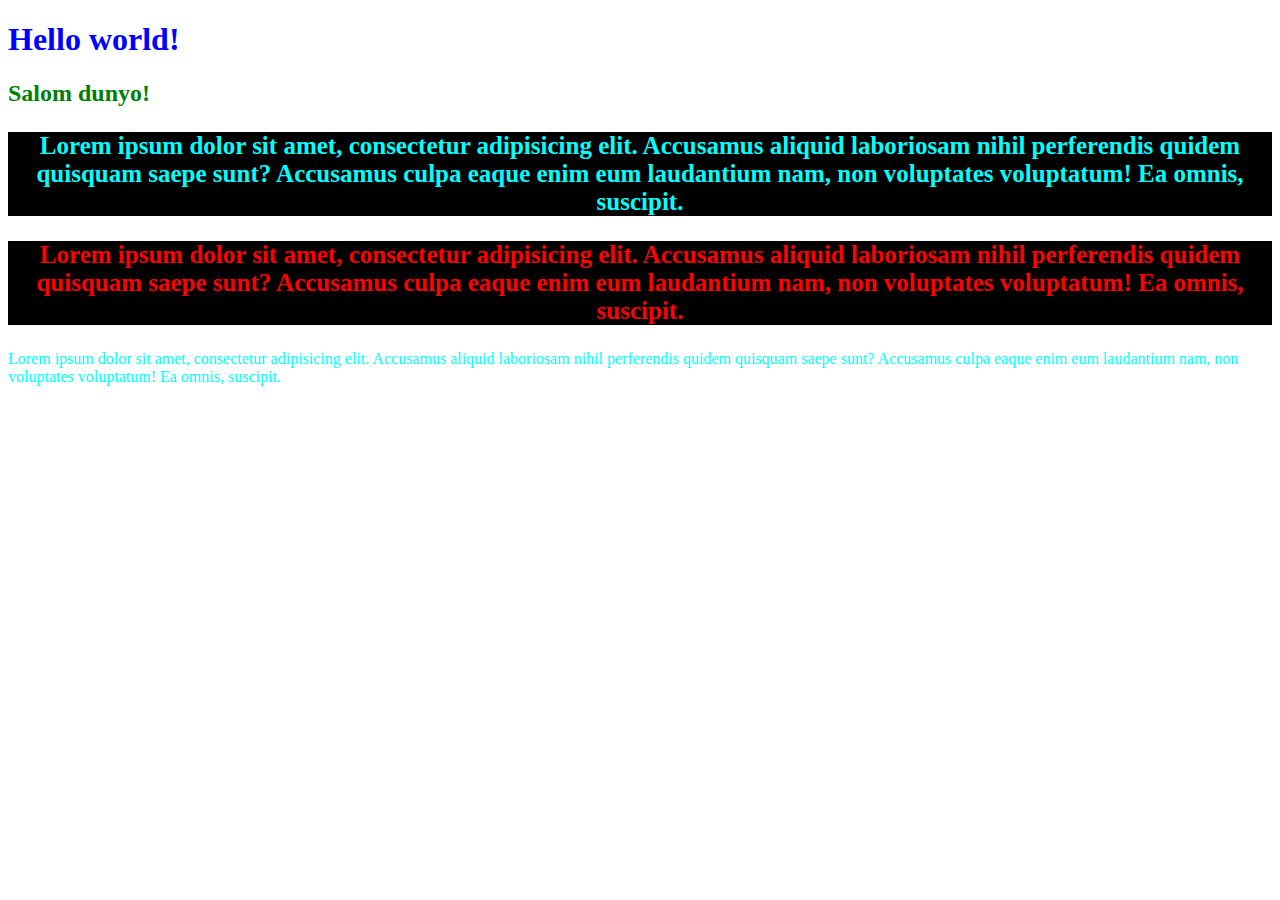
<file: index.html>
<!DOCTYPE html>
<html lang="en">
<head>
        <meta charset="UTF-8">
        <title>Title</title>
    <link rel="stylesheet" href="css/main.css">
</head>
<style>
    h2{
        color: green;
    }
</style>
<body>

<h1 style="color: blue">Hello world!</h1>

<h2>Salom dunyo!</h2>
<p class="text fon" id="ba">
    Lorem ipsum dolor sit amet, consectetur adipisicing elit. Accusamus aliquid
    laboriosam nihil perferendis quidem quisquam saepe sunt? Accusamus culpa eaque
    enim eum laudantium nam, non voluptates voluptatum! Ea omnis, suscipit.
</p>
<p class="fon" id="bg">
    Lorem ipsum dolor sit amet, consectetur adipisicing elit. Accusamus aliquid
    laboriosam nihil perferendis quidem quisquam saepe sunt? Accusamus culpa eaque
    enim eum laudantium nam, non voluptates voluptatum! Ea omnis, suscipit.
</p>
<p class="text">
    Lorem ipsum dolor sit amet, consectetur adipisicing elit. Accusamus aliquid
    laboriosam nihil perferendis quidem quisquam saepe sunt? Accusamus culpa eaque
    enim eum laudantium nam, non voluptates voluptatum! Ea omnis, suscipit.
</p>
</body>
</html>
</file>
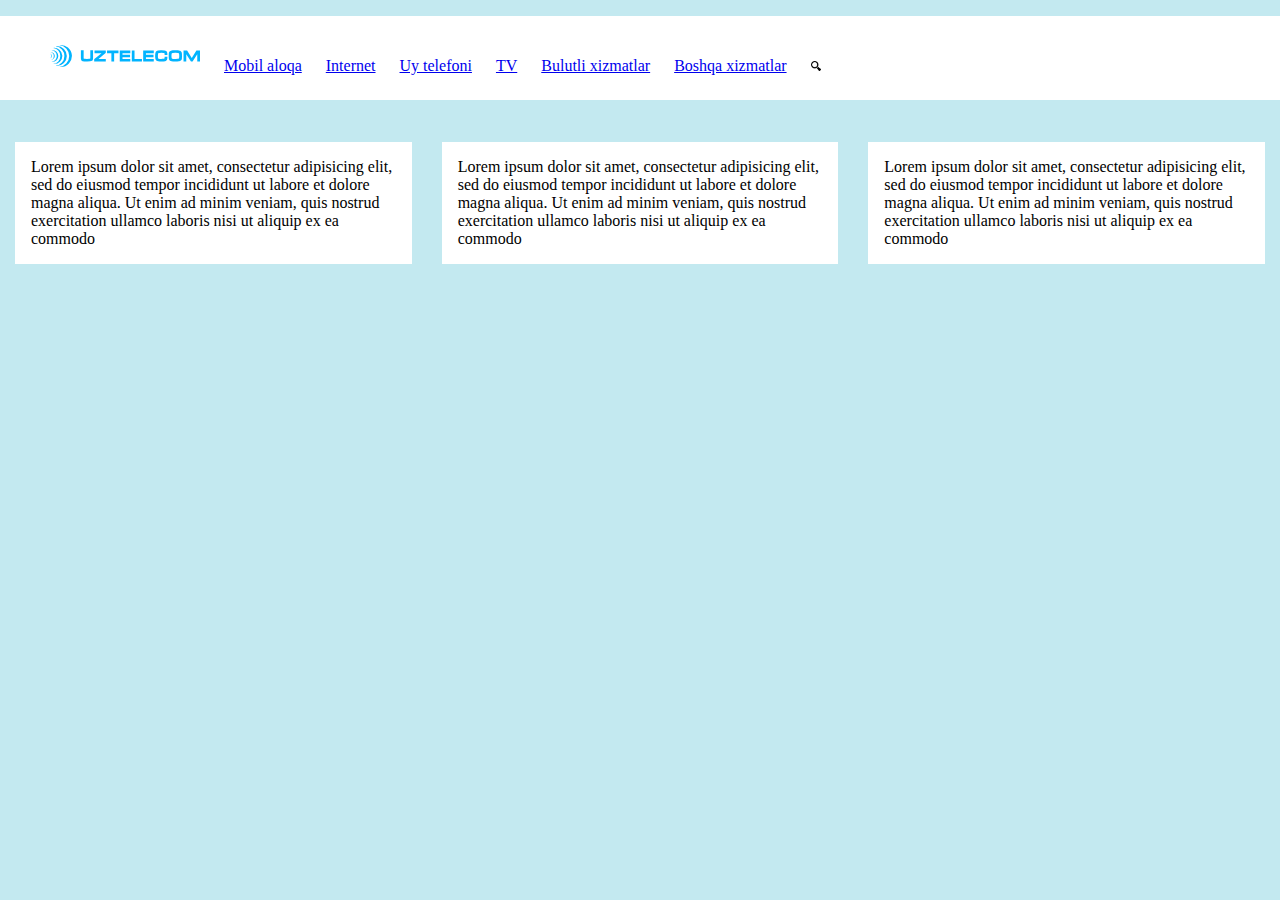
<file: rasmlar/index.html>
<!DOCTYPE html>
<!-- saved from url=(0029)file:///D:/ITC/CSS/index.html -->
<html><head><meta http-equiv="Content-Type" content="text/html; charset=windows-1252">
	<title></title>
	<link rel="stylesheet" type="text/css" href="./index_files/main.css">
</head>
<body>
<div class="navbar">
	
	<ul compact="navbar-menu">
		<li class="navbar-item"><img src="./index_files/logo (1).svg" width="150px" height="30px"></li>
		<li class="navbar-item"><a href="file:///D:/ITC/CSS/index.html#">Mobil aloqa</a>
         <ul class="drop-menu">
         	<li class="drop-item navbar-item"><a href="file:///D:/ITC/CSS/index.html#">GSM</a></li>
         	<li class="drop-item navbar-item"><a href="file:///D:/ITC/CSS/index.html#">CDMA</a></li>
         </ul>
		</li>
		<li class="navbar-item"><a href="file:///D:/ITC/CSS/index.html#">Internet</a>
        <ul class="drop-menu">
         	<li class="drop-item navbar-item"><a href="file:///D:/ITC/CSS/index.html#">Tariflar</a></li>
         	<li class="drop-item navbar-item"><a href="file:///D:/ITC/CSS/index.html#">Xizmatlar</a></li>
         	<li class="drop-item navbar-item"><a href="file:///D:/ITC/CSS/index.html#">Qanday ulanish mumkin</a></li>
         	<li class="drop-item navbar-item"><a href="file:///D:/ITC/CSS/index.html#">Foydali axborotlar</a></li>
         	<li class="drop-item navbar-item"><a href="file:///D:/ITC/CSS/index.html#">Qurilmalar</a></li>
         </ul>
		</li>
		<li class="navbar-item"><a href="file:///D:/ITC/CSS/index.html#">Uy telefoni</a>
        <ul class="drop-menu">
         	<li class="drop-item navbar-item"><a href="file:///D:/ITC/CSS/index.html#">Tariflar</a></li>
         	<li class="drop-item navbar-item"><a href="file:///D:/ITC/CSS/index.html#">Xalqaro xizmatlar</a></li>
         	<li class="drop-item navbar-item"><a href="file:///D:/ITC/CSS/index.html#">Qo'shimcha xizmatlar</a></li>
         	<li class="drop-item navbar-item"><a href="file:///D:/ITC/CSS/index.html#">Chiroyli raqamlar</a></li>
         </ul>
		</li>
		<li class="navbar-item"><a href="file:///D:/ITC/CSS/index.html#">TV</a>
         <ul class="drop-menu">
         	<li class="drop-item navbar-item"><a href="file:///D:/ITC/CSS/index.html#">IPTV</a></li>
         	<li class="drop-item navbar-item"><a href="file:///D:/ITC/CSS/index.html#">Telecom TV</a></li>
         	<li class="drop-item navbar-item"><a href="file:///D:/ITC/CSS/index.html#">Mediabox</a></li>
         </ul>
		</li>
		<li class="navbar-item"><a href="file:///D:/ITC/CSS/index.html#">Bulutli xizmatlar</a>
         <ul class="drop-menu">
         	<li class="drop-item navbar-item"><a href="file:///D:/ITC/CSS/index.html#">Virtual Dedicated Server</a></li>
         	<li class="drop-item navbar-item"><a href="file:///D:/ITC/CSS/index.html#">Virtual Deskopt Infrastructure</a></li>
         	<li class="drop-item navbar-item"><a href="file:///D:/ITC/CSS/index.html#">UZCLOUD.UZ videkonferensaloqa</a></li>
         	<li class="drop-item navbar-item"><a href="file:///D:/ITC/CSS/index.html#">Colaction</a></li>
         	<li class="drop-item navbar-item"><a href="file:///D:/ITC/CSS/index.html#">WEB-hosting va domen</a></li>
         	<li class="drop-item navbar-item"><a href="file:///D:/ITC/CSS/index.html#">UZTELECOM Disk</a></li>
         </ul>
		</li>
		<li class="navbar-item"><a href="file:///D:/ITC/CSS/index.html#">Boshqa xizmatlar</a>
         <ul class="drop-menu">
         	<li class="drop-item navbar-item"><a href="file:///D:/ITC/CSS/index.html#">Call-markaz xizmatlari</a></li>
         </ul>
		</li>
		<li class="navbar-item"><img src="./index_files/poisk2.png" width="10px" height="10px"></li>
	</ul>
</div>
<div class="flex-box">
	<div class="flex-item">
		<p>Lorem ipsum dolor sit amet, consectetur adipisicing elit, sed do eiusmod
		tempor incididunt ut labore et dolore magna aliqua. Ut enim ad minim veniam,
		quis nostrud exercitation ullamco laboris nisi ut aliquip ex ea commodo
		</p>
	</div>
	<div class="flex-item">
		<p>Lorem ipsum dolor sit amet, consectetur adipisicing elit, sed do eiusmod
		tempor incididunt ut labore et dolore magna aliqua. Ut enim ad minim veniam,
		quis nostrud exercitation ullamco laboris nisi ut aliquip ex ea commodo
		</p>
	</div>
	<div class="flex-item">
		<p>Lorem ipsum dolor sit amet, consectetur adipisicing elit, sed do eiusmod
		tempor incididunt ut labore et dolore magna aliqua. Ut enim ad minim veniam,
		quis nostrud exercitation ullamco laboris nisi ut aliquip ex ea commodo
		</p>
	</div>
</div>

</body></html>
</file>
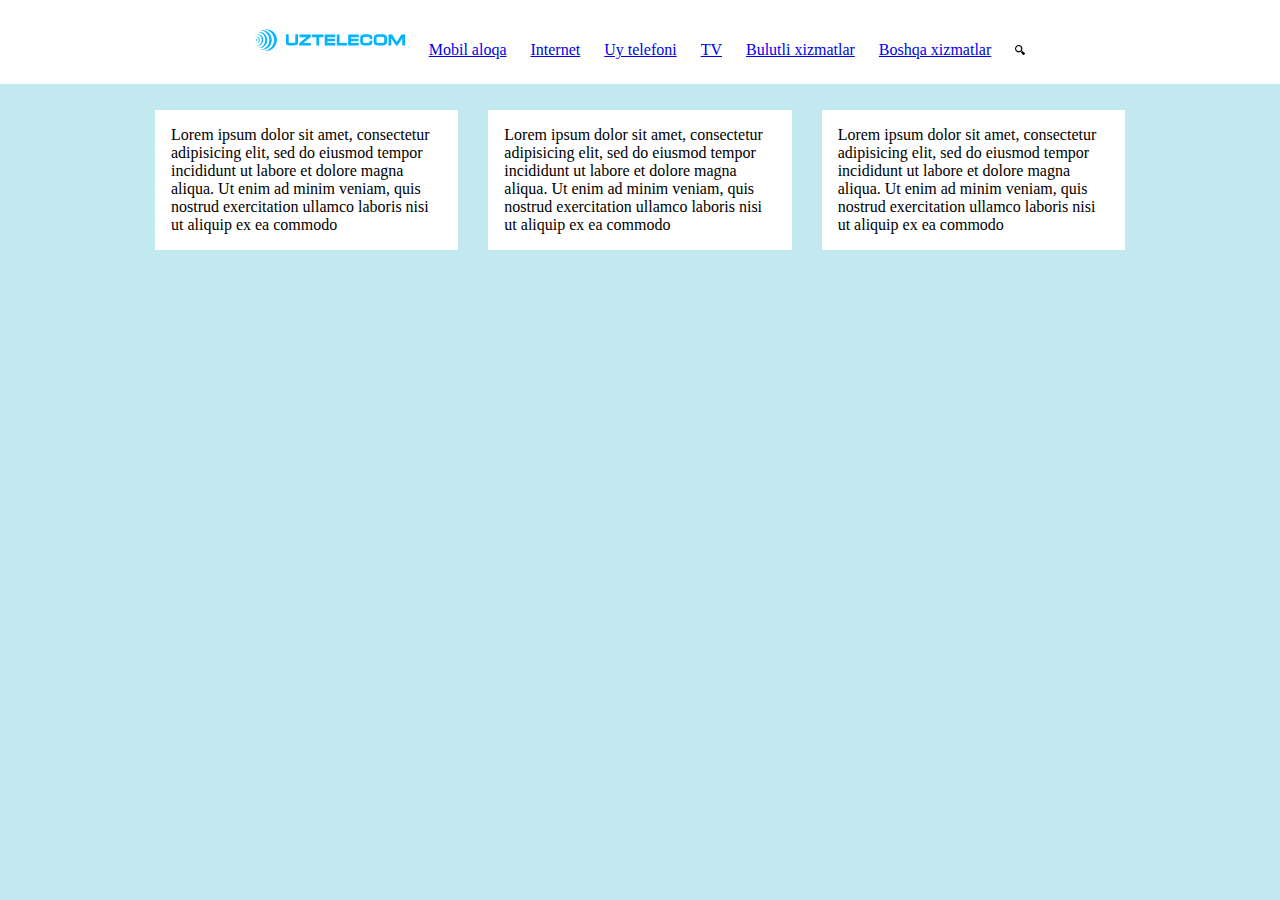
<file: index11.html>
<!DOCTYPE html>
<html>
<head>
	<title></title>
	<link rel="stylesheet" type="text/css" href="css/main11.css">
</head>
<body>
<div class="navbar">
	
	<ul class="navbar-menu">
		<li class="navbar-item"><img src="rasmlar/logo (1).svg" width="150px" height="30px"></li>
		<li class="navbar-item"><a href="#">Mobil aloqa</a>
         <ul class="drop-menu">
         	<li class="drop-item navbar-item"><a href="#">GSM</a></li>
         	<li class="drop-item navbar-item"><a href="#">CDMA</a></li>
         </ul>
		</li>
		<li class="navbar-item"><a href="#">Internet</a>
        <ul class="drop-menu">
         	<li class="drop-item navbar-item"><a href="#">Tariflar</a></li>
         	<li class="drop-item navbar-item"><a href="#">Xizmatlar</a></li>
         	<li class="drop-item navbar-item"><a href="#">Qanday ulanish mumkin</a></li>
         	<li class="drop-item navbar-item"><a href="#">Foydali axborotlar</a></li>
         	<li class="drop-item navbar-item"><a href="#">Qurilmalar</a></li>
         </ul>
		</li>
		<li class="navbar-item"><a href="#">Uy telefoni</a>
        <ul class="drop-menu">
         	<li class="drop-item navbar-item"><a href="#">Tariflar</a></li>
         	<li class="drop-item navbar-item"><a href="#">Xalqaro xizmatlar</a></li>
         	<li class="drop-item navbar-item"><a href="#">Qo'shimcha xizmatlar</a></li>
         	<li class="drop-item navbar-item"><a href="#">Chiroyli raqamlar</a></li>
         </ul>
		</li>
		<li class="navbar-item"><a href="#">TV</a>
         <ul class="drop-menu">
         	<li class="drop-item navbar-item"><a href="#">IPTV</a></li>
         	<li class="drop-item navbar-item"><a href="#">Telecom TV</a></li>
         	<li class="drop-item navbar-item"><a href="#">Mediabox</a></li>
         </ul>
		</li>
		<li class="navbar-item"><a href="#">Bulutli xizmatlar</a>
         <ul class="drop-menu">
         	<li class="drop-item navbar-item"><a href="#">Virtual Dedicated Server</a></li>
         	<li class="drop-item navbar-item"><a href="#">Virtual Deskopt Infrastructure</a></li>
         	<li class="drop-item navbar-item"><a href="#">UZCLOUD.UZ videkonferensaloqa</a></li>
         	<li class="drop-item navbar-item"><a href="#">Colaction</a></li>
         	<li class="drop-item navbar-item"><a href="#">WEB-hosting va domen</a></li>
         	<li class="drop-item navbar-item"><a href="#">UZTELECOM Disk</a></li>
         </ul>
		</li >
		<li class="navbar-item"><a href="#">Boshqa xizmatlar</a>
         <ul class="drop-menu">
         	<li class="drop-item navbar-item"><a href="#">Call-markaz xizmatlari</a></li>
         </ul>
		</li>
		<li class="navbar-item"><img src="rasmlar/poisk2.png" width="10px" height="10px"></li>
	</ul>
</div>
<div class="flex-box">
	<div class="flex-item">
		<p>Lorem ipsum dolor sit amet, consectetur adipisicing elit, sed do eiusmod
		tempor incididunt ut labore et dolore magna aliqua. Ut enim ad minim veniam,
		quis nostrud exercitation ullamco laboris nisi ut aliquip ex ea commodo
		</p>
	</div>
	<div class="flex-item">
		<p>Lorem ipsum dolor sit amet, consectetur adipisicing elit, sed do eiusmod
		tempor incididunt ut labore et dolore magna aliqua. Ut enim ad minim veniam,
		quis nostrud exercitation ullamco laboris nisi ut aliquip ex ea commodo
		</p>
	</div>
	<div class="flex-item">
		<p>Lorem ipsum dolor sit amet, consectetur adipisicing elit, sed do eiusmod
		tempor incididunt ut labore et dolore magna aliqua. Ut enim ad minim veniam,
		quis nostrud exercitation ullamco laboris nisi ut aliquip ex ea commodo
		</p>
	</div>
</div>
</body>
</html>
</file>
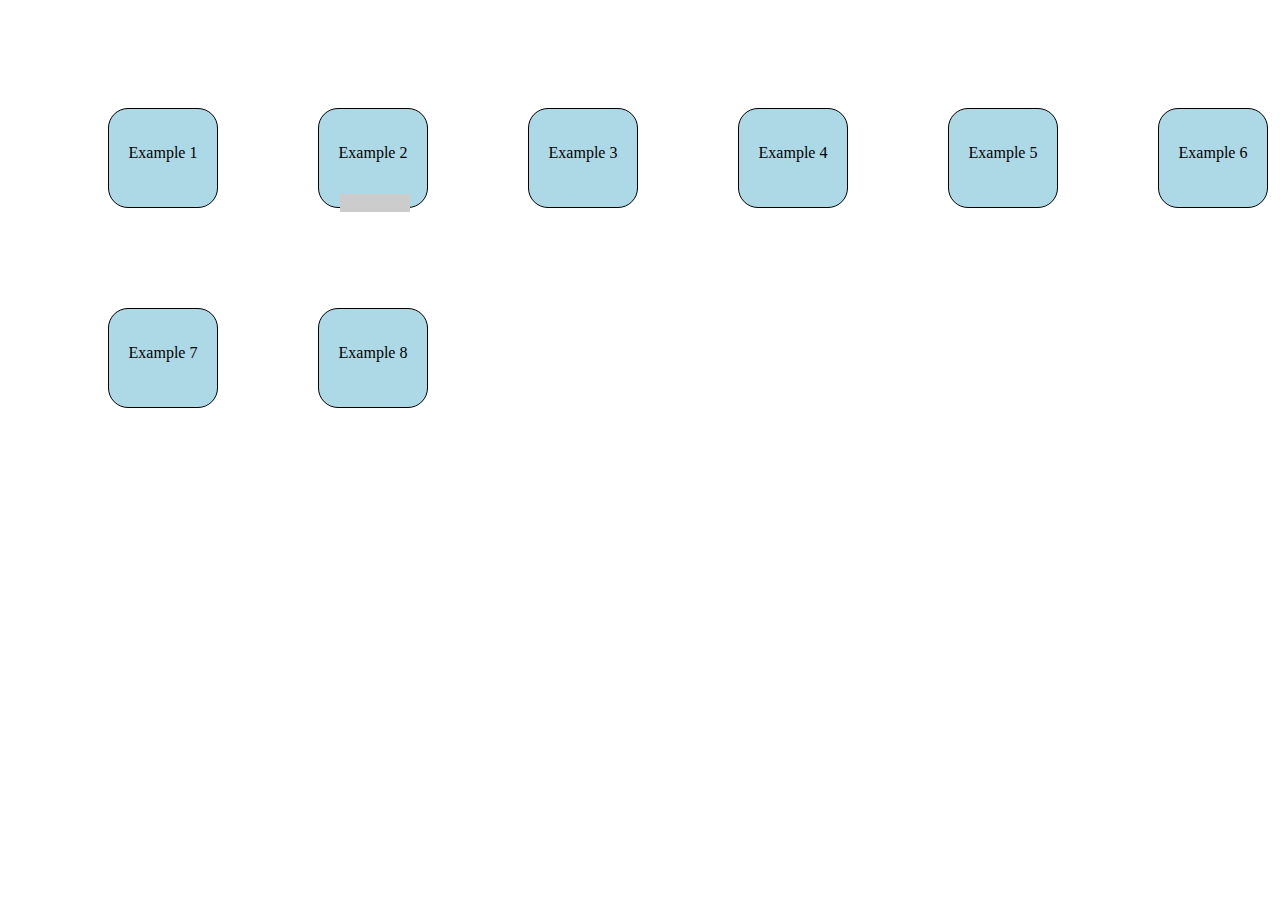
<file: rasmlar/example.html>
<!DOCTYPE html>
<!-- saved from url=(0031)file:///D:/ITC/CSS/example.html -->
<html><head><meta http-equiv="Content-Type" content="text/html; charset=windows-1252">
	<title></title>
	<link rel="stylesheet" type="text/css" href="./example_files/main7.css">
</head>
<body>
 
<div class="text-block-a">
	<div class="text-block-item1"><p class="a1">Example 1</p></div>
	<div class="text-block-item2"><p class="a2">Example 2</p></div>
	<div class="text-block-item3"><p class="a3">Example 3</p></div>
	<div class="text-block-item4"><p class="a4">Example 4</p></div>
</div>
<div class="text-block-b">
	<div class="text-block-item5"><p class="a5">Example 5</p></div>
	<div class="text-block-item6"><p class="a6">Example 6</p></div>
	<div class="text-block-item7"><p class="a7">Example 7</p></div>
	<div class="text-block-item8"><p class="a8">Example 8</p></div>
</div>


</body></html>
</file>
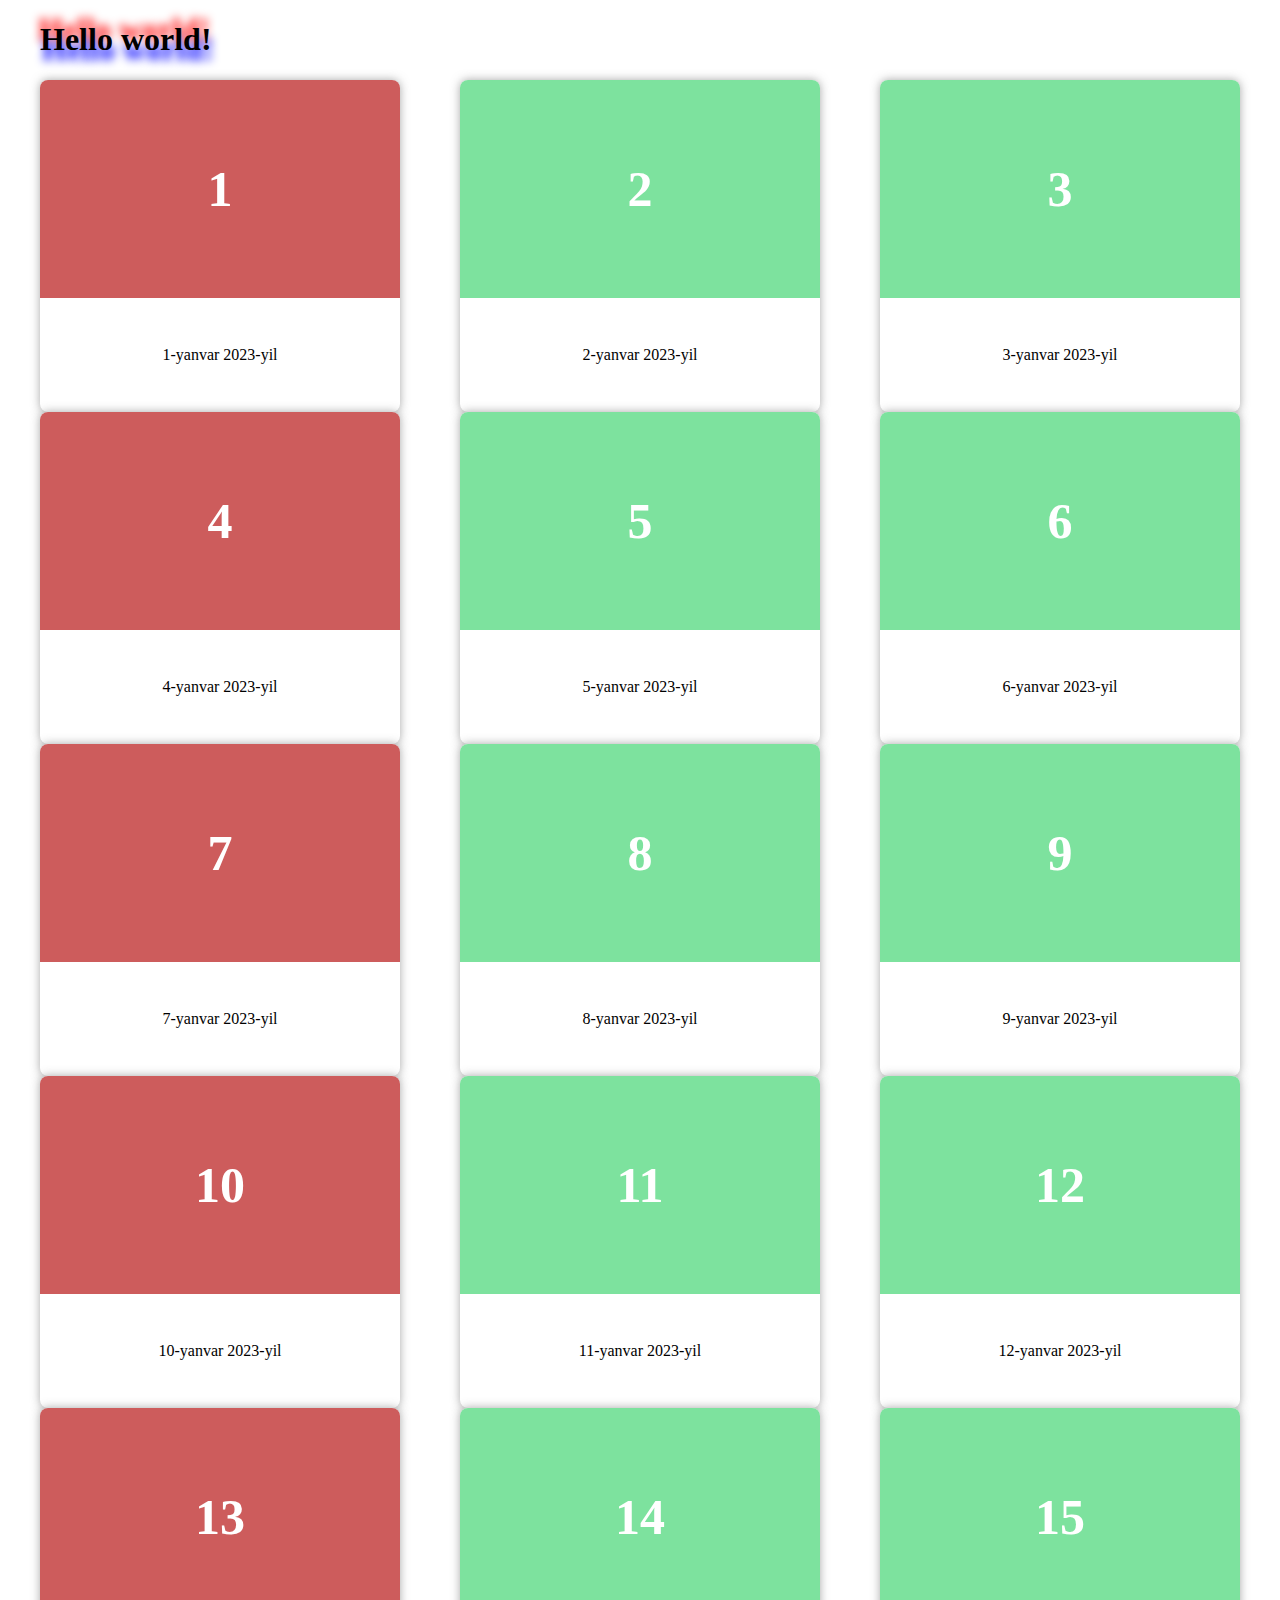
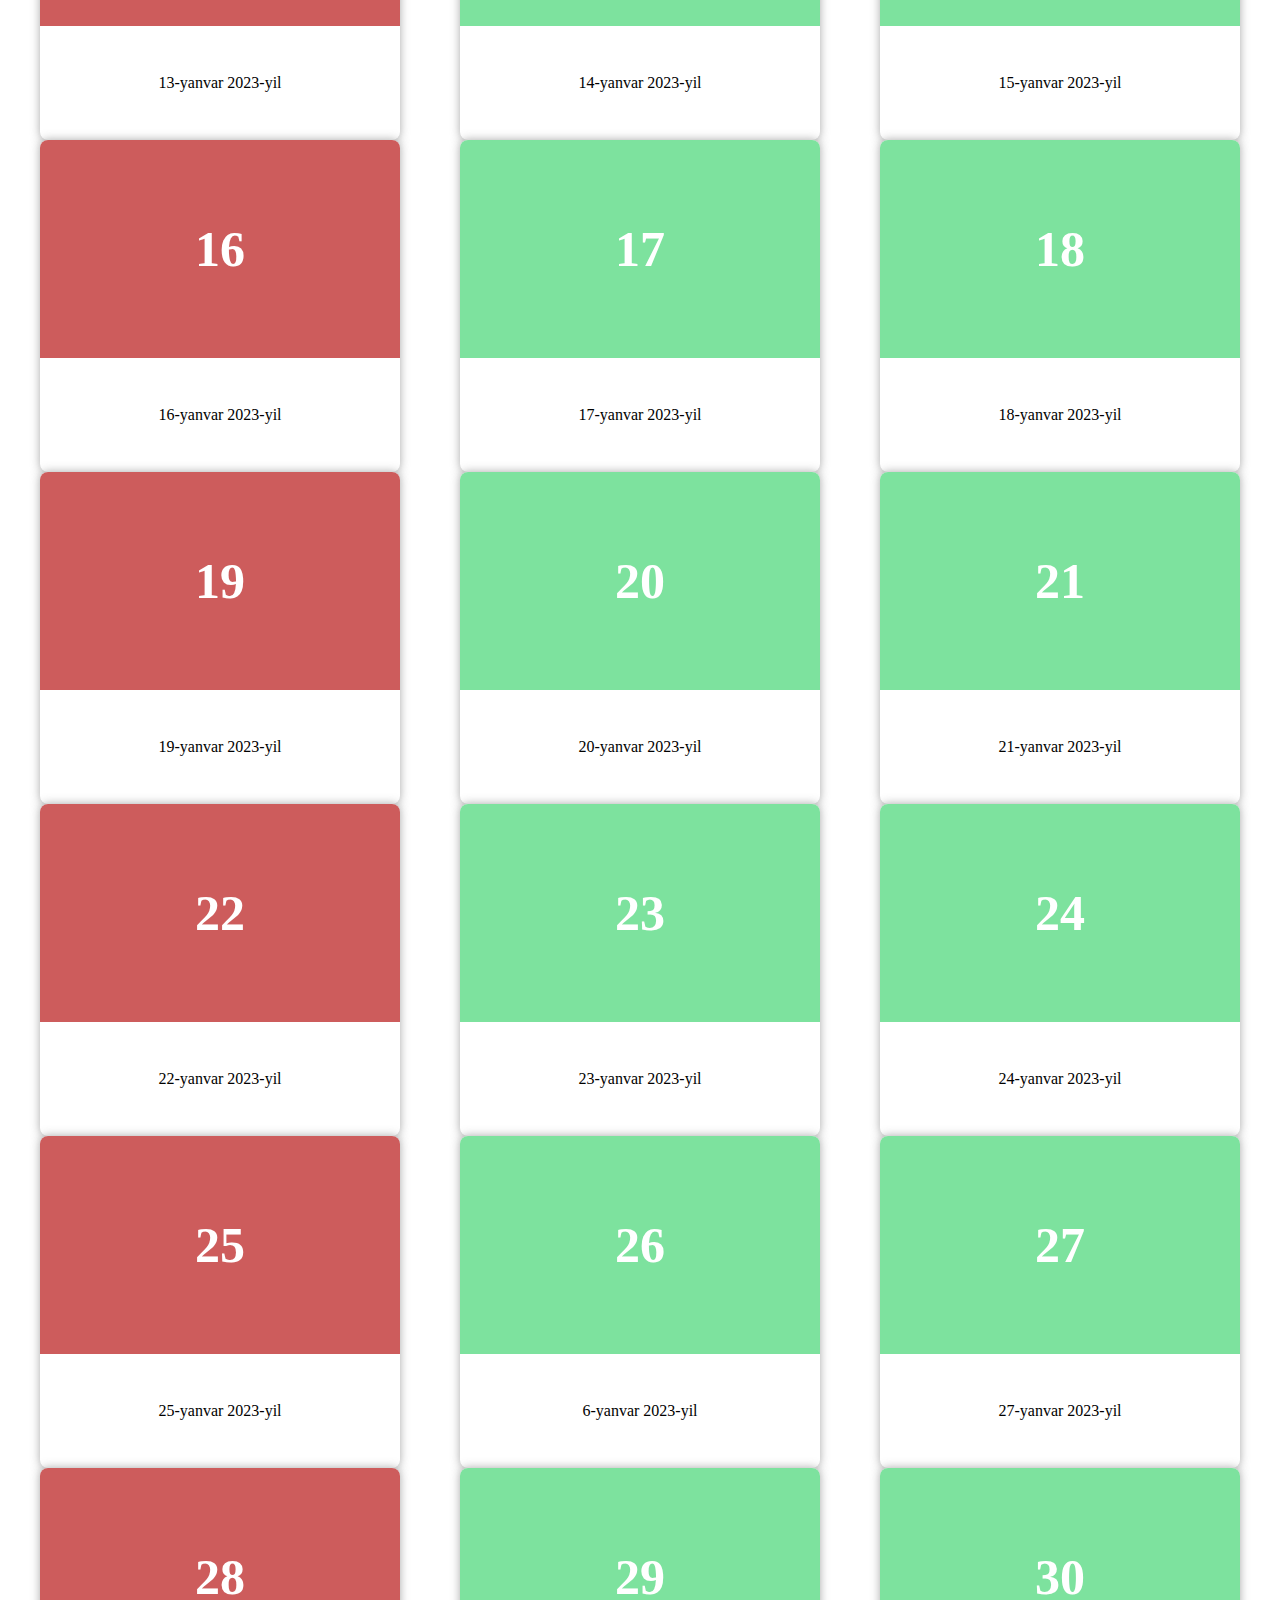
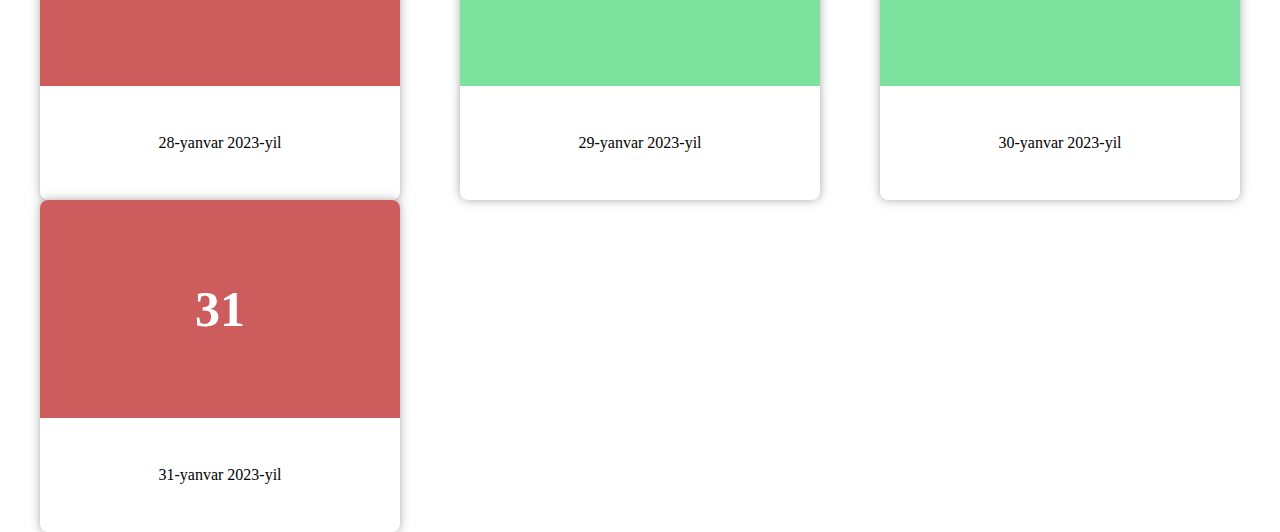
<file: rasmlar/yanvar.html>
<!DOCTYPE html>
<!-- saved from url=(0030)file:///D:/ITC/CSS/yanvar.html -->
<html><head><meta http-equiv="Content-Type" content="text/html; charset=windows-1252">
	<title></title>
	<link rel="stylesheet" type="text/css" href="./yanvar_files/main6.css">
</head>
<body>
<div class="wrap">
	<h1>Hello world!</h1>
	<div class="row">
		<div class="col">
			<div class="sana">
				1
			</div>
			<div class="text-sana">
				<p>1-yanvar 2023-yil</p>
			</div>		
		</div>
		<div class="col">
			<div class="sana">
				2
			</div>
			<div class="text-sana">
				<p>2-yanvar 2023-yil</p>
			</div>		
		</div>
		<div class="col">
			<div class="sana">
				3
			</div>
			<div class="text-sana">
				<p>3-yanvar 2023-yil</p>
			</div>		
		</div>
	</div>
	<br>
	<div class="row">
		<div class="col">
			<div class="sana">
				4
			</div>
			<div class="text-sana">
				<p>4-yanvar 2023-yil</p>
			</div>		
		</div>
		<div class="col">
			<div class="sana">
				5
			</div>
			<div class="text-sana">
				<p>5-yanvar 2023-yil</p>
			</div>		
		</div>
		<div class="col">
			<div class="sana">
				6
			</div>
			<div class="text-sana">
				<p>6-yanvar 2023-yil</p>
			</div>		
		</div>
	</div>
	<br>
	<div class="row">
		<div class="col">
			<div class="sana">
				7
			</div>
			<div class="text-sana">
				<p>7-yanvar 2023-yil</p>
			</div>		
		</div>
		<div class="col">
			<div class="sana">
				8
			</div>
			<div class="text-sana">
				<p>8-yanvar 2023-yil</p>
			</div>		
		</div>
		<div class="col">
			<div class="sana">
				9
			</div>
			<div class="text-sana">
				<p>9-yanvar 2023-yil</p>
			</div>
		</div>		
	</div>
	<div class="row">
		<div class="col">
			<div class="sana">
				10
			</div>
			<div class="text-sana">
				<p>10-yanvar 2023-yil</p>
			</div>
		</div>
		<div class="col">
			<div class="sana">
				11
			</div>
			<div class="text-sana">
				<p>11-yanvar 2023-yil</p>
			</div>
		</div>
		<div class="col">
			<div class="sana">
				12
			</div>
			<div class="text-sana">
				<p>12-yanvar 2023-yil</p>
			</div>
		</div>
	</div>
	<div class="row">
		<div class="col">
			<div class="sana">
				13
			</div>
			<div class="text-sana">
				<p>13-yanvar 2023-yil</p>
			</div>
		</div>
		<div class="col">
			<div class="sana">
				14
			</div>
			<div class="text-sana">
				<p>14-yanvar 2023-yil</p>
			</div>
		</div>
		<div class="col">
			<div class="sana">
				15
			</div>
			<div class="text-sana">
				<p>15-yanvar 2023-yil</p>
			</div>
		</div>
	</div>
	<div class="row">
		<div class="col">
			<div class="sana">
				16
			</div>
			<div class="text-sana">
				<p>16-yanvar 2023-yil</p>
			</div>
		</div>
		<div class="col">
			<div class="sana">
				17
			</div>
			<div class="text-sana">
				<p>17-yanvar 2023-yil</p>
			</div>
		</div>
		<div class="col">
			<div class="sana">
				18
			</div>
			<div class="text-sana">
				<p>18-yanvar 2023-yil</p>
			</div>
		</div>
	</div>
	<div class="row">
		<div class="col">
			<div class="sana">
				19
			</div>
			<div class="text-sana">
				<p>19-yanvar 2023-yil</p>
			</div>
		</div>
		<div class="col">
			<div class="sana">
				20
			</div>
			<div class="text-sana">
				<p>20-yanvar 2023-yil</p>
			</div>
		</div>
		<div class="col">
			<div class="sana">
				21
			</div>
			<div class="text-sana">
				<p>21-yanvar 2023-yil</p>
			</div>
		</div>
	</div>
	<div class="row">
		<div class="col">
			<div class="sana">
				22
			</div>
			<div class="text-sana">
				<p>22-yanvar 2023-yil</p>
			</div>
		</div>
		<div class="col">
			<div class="sana">
				23
			</div>
			<div class="text-sana">
				<p>23-yanvar 2023-yil</p>
			</div>
		</div>
		<div class="col">
			<div class="sana">
				24
			</div>
			<div class="text-sana">
				<p>24-yanvar 2023-yil</p>
			</div>
		</div>
	</div>
	<div class="row">
		<div class="col">
			<div class="sana">
				25
			</div>
			<div class="text-sana">
				<p>25-yanvar 2023-yil</p>
			</div>
		</div>
		<div class="col">
			<div class="sana">
				26
			</div>
			<div class="text-sana">
				<p>6-yanvar 2023-yil</p>
			</div>
		</div>
		<div class="col">
			<div class="sana">
				27
			</div>
			<div class="text-sana">
				<p>27-yanvar 2023-yil</p>
			</div>
		</div>
	</div>
	<div class="row">
		<div class="col">
			<div class="sana">
				28
			</div>
			<div class="text-sana">
				<p>28-yanvar 2023-yil</p>
			</div>
		</div>
		<div class="col">
			<div class="sana">
				29
			</div>
			<div class="text-sana">
				<p>29-yanvar 2023-yil</p>
			</div>
		</div>
		<div class="col">
			<div class="sana">
				30
			</div>
			<div class="text-sana">
				<p>30-yanvar 2023-yil</p>
			</div>
		</div>
	</div>
	<div class="row">
		<div class="col">
			<div class="sana">
				31
			</div>
			<div class="text-sana">
				<p>31-yanvar 2023-yil</p>
			</div>
		</div>
	</div>
</div>



</body></html>
</file>
<file: css/main.css>
p{
    color: red;
}
.text{
    color: aqua;
}
.fon{
    font-size: 25px;
    font-weight: bold
}
#bg{
    background-color: black;
    text-align: center;
}
#ba
{
    background-color: black;
    text-align: center;
}
</file>
<file: rasmlar/index_files/main.css>
body{
	background-color: #C3E9F0;
	margin: 0;
	padding: 0;
}
.navbar{
	background-color: #ffffff;
}
.navbar-menu{
	margin: 0;
	padding: 0;
	text-align: center;
}
.navbar-item img{
	display: inline-block;
	padding: 0;
	box-sizing: border-box;
	margin:0;
	text-decoration: none;
}
.navbar-item{
	display: inline-block;
	padding: 25px 10px;
	position: relative;
	text-decoration: none;
}
.navbar-item:hover a{
	color: #34c9cb;
}
.flex-box{
	width: px;
	margin: 0 auto;
	display: flex;
}
.flex-item{
	padding: 10px 15px;
}
p{
	background-color: white;
	padding: 16px
}
.drop-menu{
	position: absolute;
	left: 0;
	top: 100%;
	margin: 0;
	padding: 0;
	width: 120px;
	background-color: white;
	display: none;
}
.navbar-item:hover .drop-menu{
	display: block;
}
</file>
<file: css/main11.css>
body{
	background-color: #C3E9F0;
	margin: 0;
	padding: 0;
}
.navbar{
	background-color: #ffffff;
	text-decoration: none;
}
.navbar-menu{
	margin: 0;
	padding: 0;
	text-align: center;
}
.navbar-item img{
	display: inline-block;
	padding: 0;
	box-sizing: border-box;
	margin:0;
	text-decoration: none;
}
.navbar-item{
	display: inline-block;
	padding: 25px 10px;
	position: relative;
	text-decoration: none;
}
.navbar-item:hover a{
	color: #34c9cb;
}
.flex-box{
	width: 1000px;
	margin: 0 auto;
	display: flex;
}
.flex-item{
	padding: 10px 15px;
}
p{
	background-color: white;
	padding: 16px
}
.drop-menu{
	position: absolute;
	left: 0;
	top: 100%;
	margin: 0;
	padding: 0;
	width: 120px;
	background-color: white;
	display: none;
	text-decoration: none;
}
.navbar-item:hover .drop-menu{
	display: block;
}
</file>
<file: rasmlar/example_files/main7.css>
.text-block-item1{
	border: 1px solid black;
	width:110px;
	height: 100px;
	text-align: center;
	padding: 19px;
	box-sizing: border-box;
	margin-top: 100px;
	margin-left: 100px;
	float: left;
	border-radius: 20px;
	background-color:  lightblue;
}
.text-block-item2{
	border: 1px solid black;
	width:110px;
	height: 100px;
	text-align: center;
	padding: 19px;
	box-sizing: border-box;
	margin-top: 100px;
	margin-left: 100px;
	float: left;
	border-radius: 20px;
	background-color: lightblue;
}
.text-block-item3{
	border: 1px solid black;
	width:110px;
	height: 100px;
	text-align: center;
	padding: 19px;
	box-sizing: border-box;
	margin-top: 100px;
	margin-left: 100px;
	float: left;
	border-radius: 20px;
	background-color: lightblue;
}
.text-block-item4{
	border: 1px solid black;
	width:110px;
	height: 100px;
	text-align: center;
	padding: 19px;
	box-sizing: border-box;
	margin-top: 100px;
	margin-left: 100px;
	float: left;
	border-radius: 20px;
	background-color:  lightblue;
}
.text-block-item5{
	border: 1px solid black;
	width:110px;
	height: 100px;
	text-align: center;
	padding: 19px;
	box-sizing: border-box;
	margin-top: 100px;
	margin-left: 100px;
	float: left;
	border-radius: 20px;
	background-color:  lightblue;
}
.text-block-item6{
	border: 1px solid black;
	width:110px;
	height: 100px;
	text-align: center;
	padding: 19px;
	box-sizing: border-box;
	margin-top: 100px;
	margin-left: 100px;
	float: left;
	border-radius: 20px;
	background-color:  lightblue;
}
.text-block-item7{
	border: 1px solid black;
	width:110px;
	height: 100px;
	text-align: center;
	padding: 19px;
	box-sizing: border-box;
	margin-top: 100px;
	margin-left: 100px;
	float: left;
	border-radius: 20px;
	background-color:  lightblue;
}
.text-block-item8{
	border: 1px solid black;
	width:110px;
	height: 100px;
	text-align: center;
	padding: 19px;
	box-sizing: border-box;
	margin-top: 100px;
	margin-left: 100px;
	float: left;
	border-radius: 20px;
	background-color:  lightblue;
}
.a2{
	box-shadow: 2px 50px 0 #cccccc;
}
</file>
<file: rasmlar/yanvar_files/main6.css>
.wrap{
	width: 1200px;
	margin: 20px auto;
}
h1{
	text-shadow: -2px -10px 10px red,2px 10px 10px blue;
}
.row{
	width: 100%;
	display: block;
}
.col{
	width: 30%;
	display: block;
	float: left;
	border-radius: 8px;
	background-color: white;
	box-shadow: 0 0 10px rgba(80,80,80,0.5);
	/*margin: 0 20px;*/
}
.row .col:nth-child(2){
	margin: 0 5%;
}
.row .col:first-child .sana{
	background-color: indianred;
}
.sana{
	padding: 5rem 0;
	text-align: center;
	font-size: 50px;
	font-weight: bold;
	background-color: #7de29e;
	color: white;
	border-top-left-radius: 8px;
	border-top-right-radius: 8px;
}
.text-sana{
	padding: 2rem 0;
	text-align: center;
}
</file>
